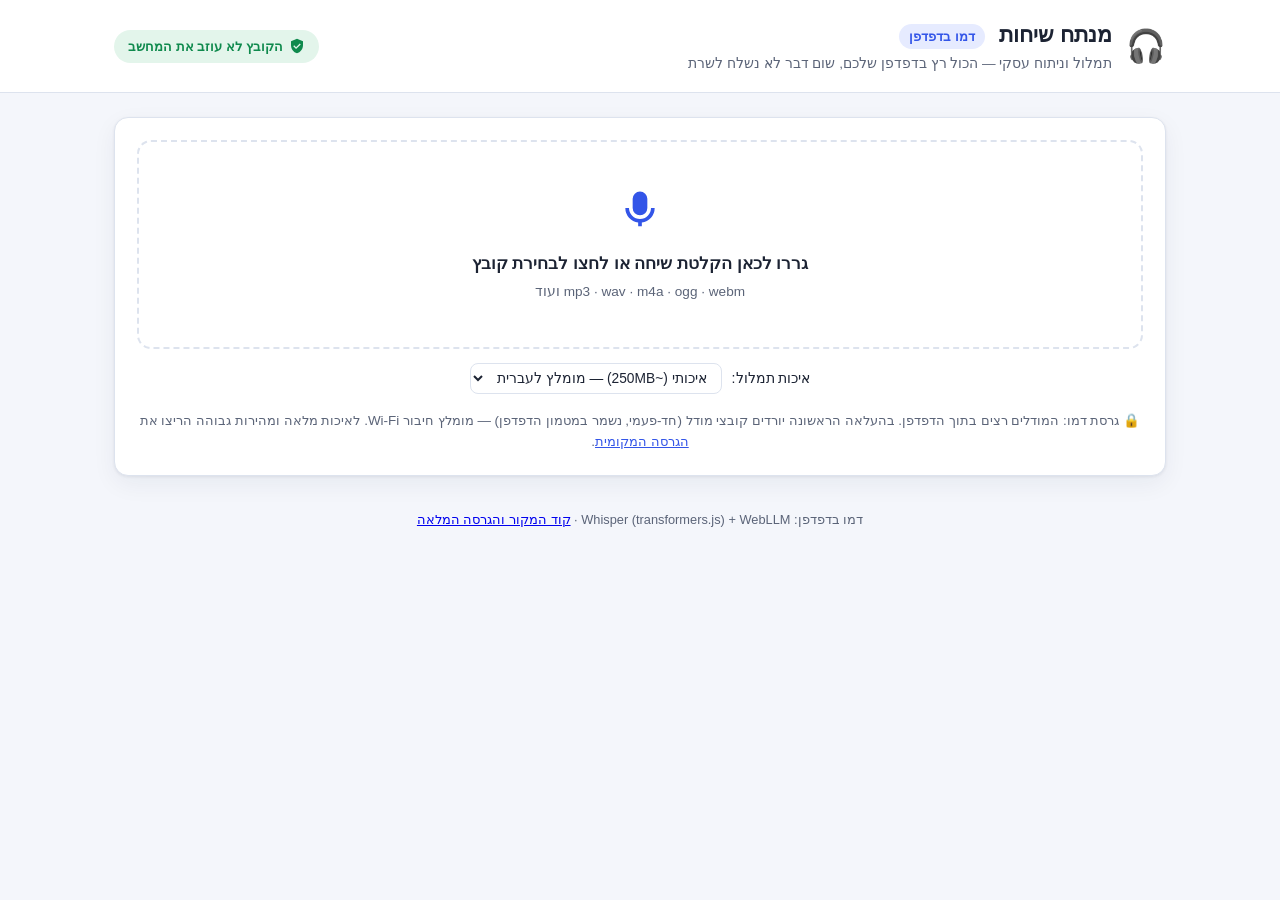
<file: index.html>
<!DOCTYPE html>
<html dir="rtl" lang="he">
<head>
  <meta charset="UTF-8">
  <meta name="viewport" content="width=device-width, initial-scale=1.0">
  <title>מנתח שיחות — דמו בדפדפן</title>
  <link rel="icon" href="data:image/svg+xml,%3Csvg xmlns='http://www.w3.org/2000/svg' viewBox='0 0 100 100'%3E%3Ctext y='0.9em' font-size='90'%3E%F0%9F%8E%A7%3C/text%3E%3C/svg%3E">
  <link rel="stylesheet" href="css/style.css">
</head>
<body>
  <header class="site-header">
    <div class="header-inner">
      <div class="brand">
        <span class="brand-icon" aria-hidden="true">🎧</span>
        <div>
          <h1>מנתח שיחות <span class="demo-tag">דמו בדפדפן</span></h1>
          <p class="tagline">תמלול וניתוח עסקי — הכול רץ בדפדפן שלכם, שום דבר לא נשלח לשרת</p>
        </div>
      </div>
      <div class="privacy-badge" title="העיבוד כולו מתבצע בדפדפן — הקובץ לא עוזב את המחשב שלכם">
        <svg viewBox="0 0 24 24" width="16" height="16" aria-hidden="true"><path fill="currentColor" d="M12 1L3 5v6c0 5.55 3.84 10.74 9 12 5.16-1.26 9-6.45 9-12V5l-9-4zm-1.4 15.6L6.4 12.4l1.4-1.4 2.8 2.8 5.6-5.6 1.4 1.4-7 7z"/></svg>
        <span>הקובץ לא עוזב את המחשב</span>
      </div>
    </div>
  </header>

  <main class="container">
    <div id="banner" class="banner hidden" role="alert"></div>

    <!-- Upload -->
    <section id="upload-section" class="card upload-card">
      <div id="drop-zone" class="drop-zone" tabindex="0" role="button" aria-label="העלאת קובץ שמע">
        <svg class="drop-icon" viewBox="0 0 24 24" width="44" height="44" aria-hidden="true"><path fill="currentColor" d="M12 3a4 4 0 0 1 4 4v5a4 4 0 0 1-8 0V7a4 4 0 0 1 4-4zm-6 9a6 6 0 0 0 12 0h2a8 8 0 0 1-7 7.94V22h-2v-2.06A8 8 0 0 1 4 12h2z"/></svg>
        <p class="drop-title">גררו לכאן הקלטת שיחה או לחצו לבחירת קובץ</p>
        <p class="drop-hint"><bdi dir="ltr">mp3 · wav · m4a · ogg · webm</bdi> ועוד</p>
        <input type="file" id="file-input" accept="audio/*,video/mp4,video/webm,.mp3,.wav,.m4a,.mp4,.aac,.ogg,.opus,.flac,.webm" hidden>
      </div>
      <div class="model-row">
        <label for="model-select">איכות תמלול:</label>
        <select id="model-select">
          <option value="Xenova/whisper-tiny">מהיר (~40MB) — איכות בסיסית</option>
          <option value="Xenova/whisper-base">מאוזן (~80MB)</option>
          <option value="Xenova/whisper-small" selected>איכותי (~250MB) — מומלץ לעברית</option>
        </select>
      </div>
      <p class="privacy-note">
        🔒 גרסת דמו: המודלים רצים בתוך הדפדפן. בהעלאה הראשונה יורדים קובצי מודל (חד-פעמי, נשמר במטמון הדפדפן) — מומלץ חיבור Wi-Fi.
        לאיכות מלאה ומהירות גבוהה הריצו את <a href="https://github.com/Gilhzn/Call-Analyzer" target="_blank" rel="noopener">הגרסה המקומית</a>.
      </p>
    </section>

    <!-- Progress -->
    <section id="progress-section" class="card progress-card hidden" aria-live="polite">
      <div class="progress-row">
        <div class="spinner" aria-hidden="true"></div>
        <div class="progress-texts">
          <p id="progress-stage" class="progress-stage">מכין…</p>
          <p class="progress-sub">
            <span id="progress-elapsed">00:00</span>
            <span id="progress-detail" class="progress-detail"></span>
          </p>
          <div id="progress-bar-wrap" class="progress-bar-wrap hidden"><div id="progress-bar" class="progress-bar"></div></div>
        </div>
        <button id="cancel-btn" class="btn btn-ghost" type="button">ביטול</button>
      </div>
    </section>

    <!-- Results -->
    <section id="results-section" class="results-grid hidden">
      <div class="card panel" id="transcript-panel">
        <div class="panel-header">
          <h2>תמליל השיחה</h2>
          <button class="btn btn-copy" id="copy-transcript" type="button" title="העתקת התמליל" disabled>
            <svg viewBox="0 0 24 24" width="15" height="15" aria-hidden="true"><path fill="currentColor" d="M16 1H4a2 2 0 0 0-2 2v14h2V3h12V1zm3 4H8a2 2 0 0 0-2 2v14a2 2 0 0 0 2 2h11a2 2 0 0 0 2-2V7a2 2 0 0 0-2-2zm0 16H8V7h11v14z"/></svg>
            <span>העתקה</span>
          </button>
        </div>
        <div id="transcript-body" class="panel-body transcript-body">
          <p class="placeholder">התמליל יופיע כאן…</p>
        </div>
      </div>

      <div class="card panel" id="analysis-panel">
        <div class="panel-header">
          <h2>ניתוח עסקי</h2>
          <button class="btn btn-copy" id="copy-analysis" type="button" title="העתקת הסיכום" disabled>
            <svg viewBox="0 0 24 24" width="15" height="15" aria-hidden="true"><path fill="currentColor" d="M16 1H4a2 2 0 0 0-2 2v14h2V3h12V1zm3 4H8a2 2 0 0 0-2 2v14a2 2 0 0 0 2 2h11a2 2 0 0 0 2-2V7a2 2 0 0 0-2-2zm0 16H8V7h11v14z"/></svg>
            <span>העתקה</span>
          </button>
        </div>
        <div id="analysis-body" class="panel-body analysis-body">
          <p class="placeholder">הניתוח והסיכום יופיעו כאן לאחר התמלול…</p>
        </div>
      </div>
    </section>

    <div id="reset-row" class="reset-row hidden">
      <button id="reset-btn" class="btn btn-primary" type="button">ניתוח שיחה חדשה</button>
    </div>
  </main>

  <footer class="site-footer">
    <p>דמו בדפדפן: Whisper (transformers.js) + WebLLM · <a href="https://github.com/Gilhzn/Call-Analyzer" target="_blank" rel="noopener">קוד המקור והגרסה המלאה</a></p>
  </footer>

  <script type="module" src="js/app.js"></script>
</body>
</html>
</file>
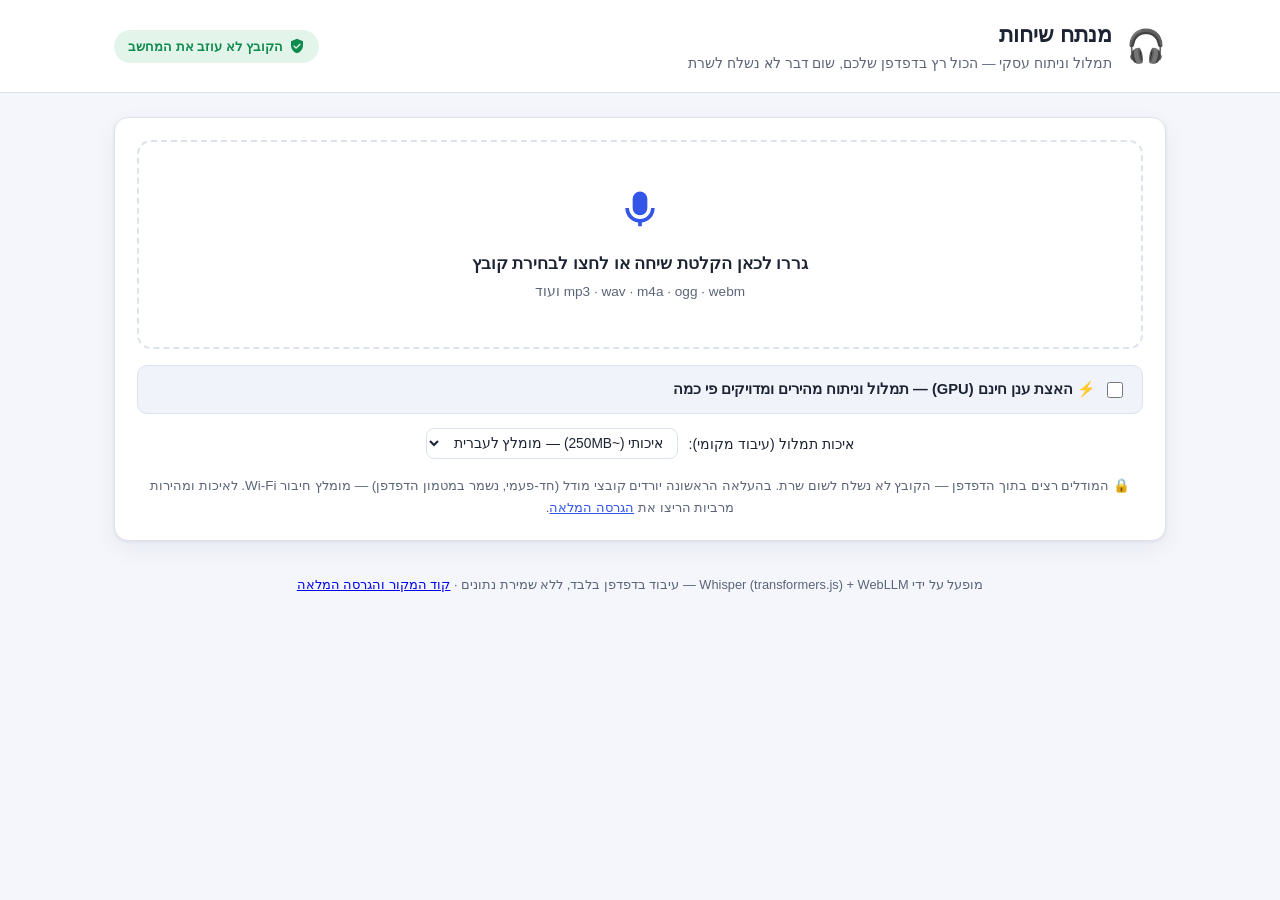
<file: web/index.html>
<!DOCTYPE html>
<html dir="rtl" lang="he">
<head>
  <meta charset="UTF-8">
  <meta name="viewport" content="width=device-width, initial-scale=1.0">
  <title>מנתח שיחות — תמלול וניתוח עסקי</title>
  <link rel="icon" href="data:image/svg+xml,%3Csvg xmlns='http://www.w3.org/2000/svg' viewBox='0 0 100 100'%3E%3Ctext y='0.9em' font-size='90'%3E%F0%9F%8E%A7%3C/text%3E%3C/svg%3E">
  <link rel="stylesheet" href="css/style.css">
</head>
<body>
  <header class="site-header">
    <div class="header-inner">
      <div class="brand">
        <span class="brand-icon" aria-hidden="true">🎧</span>
        <div>
          <h1>מנתח שיחות</h1>
          <p class="tagline">תמלול וניתוח עסקי — הכול רץ בדפדפן שלכם, שום דבר לא נשלח לשרת</p>
        </div>
      </div>
      <div class="privacy-badge" title="העיבוד כולו מתבצע בדפדפן — הקובץ לא עוזב את המחשב שלכם">
        <svg viewBox="0 0 24 24" width="16" height="16" aria-hidden="true"><path fill="currentColor" d="M12 1L3 5v6c0 5.55 3.84 10.74 9 12 5.16-1.26 9-6.45 9-12V5l-9-4zm-1.4 15.6L6.4 12.4l1.4-1.4 2.8 2.8 5.6-5.6 1.4 1.4-7 7z"/></svg>
        <span>הקובץ לא עוזב את המחשב</span>
      </div>
    </div>
  </header>

  <main class="container">
    <div id="banner" class="banner hidden" role="alert"></div>

    <!-- Upload -->
    <section id="upload-section" class="card upload-card">
      <div id="drop-zone" class="drop-zone" tabindex="0" role="button" aria-label="העלאת קובץ שמע">
        <svg class="drop-icon" viewBox="0 0 24 24" width="44" height="44" aria-hidden="true"><path fill="currentColor" d="M12 3a4 4 0 0 1 4 4v5a4 4 0 0 1-8 0V7a4 4 0 0 1 4-4zm-6 9a6 6 0 0 0 12 0h2a8 8 0 0 1-7 7.94V22h-2v-2.06A8 8 0 0 1 4 12h2z"/></svg>
        <p class="drop-title">גררו לכאן הקלטת שיחה או לחצו לבחירת קובץ</p>
        <p class="drop-hint"><bdi dir="ltr">mp3 · wav · m4a · ogg · webm</bdi> ועוד</p>
        <input type="file" id="file-input" accept="audio/*,video/mp4,video/webm,.mp3,.wav,.m4a,.mp4,.aac,.ogg,.opus,.flac,.webm" hidden>
      </div>
      <div class="cloud-card">
        <label class="cloud-toggle">
          <input type="checkbox" id="cloud-enabled">
          <span>⚡ האצת ענן חינם (GPU) — תמלול וניתוח מהירים ומדויקים פי כמה</span>
        </label>
        <div id="cloud-config" class="cloud-config hidden">
          <p class="cloud-help">
            העיבוד ירוץ על שרתי ה-GPU של Groq עם Whisper large-v3-turbo ומודל ניתוח של 120B פרמטרים — בחינם, ללא כרטיס אשראי.
            מנפיקים מפתח חינם ב-<a href="https://console.groq.com/keys" target="_blank" rel="noopener" dir="ltr">console.groq.com/keys</a> ומדביקים כאן:
          </p>
          <input type="password" id="groq-key" class="cloud-key" placeholder="gsk_..." dir="ltr" autocomplete="off">
          <p class="cloud-note">
            המפתח נשמר בדפדפן שלכם בלבד. במצב זה ההקלטה נשלחת ל-Groq לעיבוד (לפי מדיניות הפרטיות שלהם); אם ההאצה נכשלת — האפליקציה חוזרת אוטומטית לעיבוד מקומי בדפדפן.
          </p>
        </div>
      </div>
      <div class="model-row" id="local-model-row">
        <label for="model-select">איכות תמלול (עיבוד מקומי):</label>
        <select id="model-select">
          <option value="onnx-community/whisper-tiny">מהיר (~40MB) — איכות בסיסית</option>
          <option value="onnx-community/whisper-base">מאוזן (~80MB)</option>
          <option value="onnx-community/whisper-small" selected>איכותי (~250MB) — מומלץ לעברית</option>
        </select>
      </div>
      <p class="privacy-note">
        🔒 המודלים רצים בתוך הדפדפן — הקובץ לא נשלח לשום שרת. בהעלאה הראשונה יורדים קובצי מודל (חד-פעמי, נשמר במטמון הדפדפן) — מומלץ חיבור Wi-Fi.
        לאיכות ומהירות מרביות הריצו את <a href="https://github.com/Gilhzn/Call-Analyzer" target="_blank" rel="noopener">הגרסה המלאה</a>.
      </p>
    </section>

    <!-- Progress -->
    <section id="progress-section" class="card progress-card hidden" aria-live="polite">
      <div class="progress-row">
        <div class="spinner" aria-hidden="true"></div>
        <div class="progress-texts">
          <p id="progress-stage" class="progress-stage">מכין…</p>
          <p class="progress-sub">
            <span id="progress-elapsed">00:00</span>
            <span id="progress-percent" class="progress-percent"></span>
            <span id="progress-detail" class="progress-detail"></span>
          </p>
          <div id="progress-bar-wrap" class="progress-bar-wrap hidden"><div id="progress-bar" class="progress-bar"></div></div>
        </div>
        <button id="cancel-btn" class="btn btn-ghost" type="button">ביטול</button>
      </div>
    </section>

    <!-- Results -->
    <section id="results-section" class="results-grid hidden">
      <div class="card panel" id="transcript-panel">
        <div class="panel-header">
          <h2>תמליל השיחה</h2>
          <button class="btn btn-copy" id="copy-transcript" type="button" title="העתקת התמליל" disabled>
            <svg viewBox="0 0 24 24" width="15" height="15" aria-hidden="true"><path fill="currentColor" d="M16 1H4a2 2 0 0 0-2 2v14h2V3h12V1zm3 4H8a2 2 0 0 0-2 2v14a2 2 0 0 0 2 2h11a2 2 0 0 0 2-2V7a2 2 0 0 0-2-2zm0 16H8V7h11v14z"/></svg>
            <span>העתקה</span>
          </button>
        </div>
        <div id="transcript-body" class="panel-body transcript-body">
          <p class="placeholder">התמליל יופיע כאן…</p>
        </div>
      </div>

      <div class="card panel" id="analysis-panel">
        <div class="panel-header">
          <h2>ניתוח עסקי</h2>
          <button class="btn btn-copy" id="copy-analysis" type="button" title="העתקת הסיכום" disabled>
            <svg viewBox="0 0 24 24" width="15" height="15" aria-hidden="true"><path fill="currentColor" d="M16 1H4a2 2 0 0 0-2 2v14h2V3h12V1zm3 4H8a2 2 0 0 0-2 2v14a2 2 0 0 0 2 2h11a2 2 0 0 0 2-2V7a2 2 0 0 0-2-2zm0 16H8V7h11v14z"/></svg>
            <span>העתקה</span>
          </button>
        </div>
        <div id="analysis-body" class="panel-body analysis-body">
          <p class="placeholder">הניתוח והסיכום יופיעו כאן לאחר התמלול…</p>
        </div>
      </div>
    </section>

    <div id="reset-row" class="reset-row hidden">
      <button id="reset-btn" class="btn btn-primary" type="button">ניתוח שיחה חדשה</button>
    </div>
  </main>

  <footer class="site-footer">
    <p>מופעל על ידי Whisper (transformers.js) + WebLLM — עיבוד בדפדפן בלבד, ללא שמירת נתונים · <a href="https://github.com/Gilhzn/Call-Analyzer" target="_blank" rel="noopener">קוד המקור והגרסה המלאה</a></p>
  </footer>

  <script type="module" src="js/app.js"></script>
</body>
</html>
</file>
<file: css/style.css>
/* ===== Design tokens ===== */
:root {
  --bg: #f4f6fb;
  --surface: #ffffff;
  --surface-2: #f0f3f9;
  --text: #1c2333;
  --text-muted: #5b6478;
  --border: #dde3ee;
  --primary: #3355e8;
  --primary-hover: #2643c4;
  --primary-soft: #e6ebff;
  --success: #0f8a4d;
  --success-soft: #e3f5eb;
  --warning-soft: #fdf3d7;
  --warning-text: #7a5b0e;
  --danger: #c43535;
  --danger-soft: #fdeaea;
  --shadow: 0 1px 3px rgba(23, 32, 63, 0.07), 0 8px 24px rgba(23, 32, 63, 0.06);
  --radius: 14px;
  --font: "Segoe UI", "Heebo", "Arial Hebrew", "Noto Sans Hebrew", Arial, sans-serif;
}

@media (prefers-color-scheme: dark) {
  :root {
    --bg: #12141c;
    --surface: #1b1f2b;
    --surface-2: #232838;
    --text: #e8ebf4;
    --text-muted: #9aa3b8;
    --border: #313a4f;
    --primary: #6d87ff;
    --primary-hover: #8598ff;
    --primary-soft: #232f55;
    --success: #4cc38a;
    --success-soft: #16311f;
    --warning-soft: #3a3012;
    --warning-text: #ecd27c;
    --danger: #ff7a7a;
    --danger-soft: #3a1c1c;
    --shadow: 0 1px 3px rgba(0, 0, 0, 0.4), 0 8px 24px rgba(0, 0, 0, 0.35);
  }
}

* { box-sizing: border-box; }

html, body {
  margin: 0;
  padding: 0;
  background: var(--bg);
  color: var(--text);
  font-family: var(--font);
  line-height: 1.6;
}

.hidden { display: none !important; }

/* ===== Header ===== */
.site-header {
  background: var(--surface);
  border-block-end: 1px solid var(--border);
}

.header-inner {
  max-width: 1100px;
  margin-inline: auto;
  padding: 18px 24px;
  display: flex;
  align-items: center;
  justify-content: space-between;
  gap: 16px;
  flex-wrap: wrap;
}

.brand { display: flex; align-items: center; gap: 14px; }
.brand-icon { font-size: 2rem; }
.brand h1 { margin: 0; font-size: 1.35rem; }
.tagline { margin: 0; color: var(--text-muted); font-size: 0.85rem; }

.privacy-badge {
  display: inline-flex;
  align-items: center;
  gap: 6px;
  background: var(--success-soft);
  color: var(--success);
  border-radius: 999px;
  padding: 6px 14px;
  font-size: 0.82rem;
  font-weight: 600;
}

/* ===== Layout ===== */
.container {
  max-width: 1100px;
  margin-inline: auto;
  padding: 24px;
  display: flex;
  flex-direction: column;
  gap: 20px;
}

.card {
  background: var(--surface);
  border: 1px solid var(--border);
  border-radius: var(--radius);
  box-shadow: var(--shadow);
}

/* ===== Banner ===== */
.banner {
  border-radius: var(--radius);
  padding: 12px 18px;
  font-size: 0.92rem;
}
.banner.warning { background: var(--warning-soft); color: var(--warning-text); }
.banner.error { background: var(--danger-soft); color: var(--danger); }
.banner code {
  background: rgba(0, 0, 0, 0.08);
  padding: 1px 6px;
  border-radius: 5px;
  direction: ltr;
  unicode-bidi: embed;
}

/* ===== Upload ===== */
.upload-card { padding: 22px; }

.drop-zone {
  border: 2px dashed var(--border);
  border-radius: var(--radius);
  padding: 44px 24px;
  text-align: center;
  cursor: pointer;
  transition: border-color 0.15s ease, background 0.15s ease, transform 0.1s ease;
  outline: none;
}
.drop-zone:hover, .drop-zone:focus-visible {
  border-color: var(--primary);
  background: var(--primary-soft);
}
.drop-zone.dragover {
  border-color: var(--primary);
  background: var(--primary-soft);
  transform: scale(1.005);
}

.drop-icon { color: var(--primary); }
.drop-title { margin: 12px 0 4px; font-size: 1.06rem; font-weight: 600; }
.drop-hint { margin: 0; color: var(--text-muted); font-size: 0.85rem; }

.privacy-note {
  margin: 16px 0 0;
  color: var(--text-muted);
  font-size: 0.84rem;
  text-align: center;
}

/* ===== Progress ===== */
.progress-card { padding: 18px 22px; }
.progress-row { display: flex; align-items: center; gap: 16px; }
.progress-texts { flex: 1; min-width: 0; }
.progress-stage { margin: 0; font-weight: 600; }
.progress-sub {
  margin: 2px 0 0;
  color: var(--text-muted);
  font-size: 0.84rem;
  display: flex;
  align-items: center;
  gap: 10px;
}

.spinner {
  width: 26px;
  height: 26px;
  flex-shrink: 0;
  border: 3px solid var(--primary-soft);
  border-block-start-color: var(--primary);
  border-radius: 50%;
  animation: spin 0.9s linear infinite;
}
@keyframes spin { to { transform: rotate(360deg); } }

.chip {
  background: var(--primary-soft);
  color: var(--primary);
  border-radius: 999px;
  padding: 1px 10px;
  font-size: 0.78rem;
  font-weight: 600;
}

/* ===== Results ===== */
.results-grid {
  display: grid;
  grid-template-columns: 1fr 1fr;
  gap: 20px;
  align-items: start;
}
@media (max-width: 860px) {
  .results-grid { grid-template-columns: 1fr; }
}

.panel { display: flex; flex-direction: column; overflow: hidden; }

.panel-header {
  display: flex;
  align-items: center;
  justify-content: space-between;
  padding: 14px 18px;
  border-block-end: 1px solid var(--border);
  background: var(--surface-2);
}
.panel-header h2 { margin: 0; font-size: 1.02rem; }

.panel-body {
  padding: 16px 18px;
  overflow-y: auto;
  max-height: 65vh;
  min-height: 220px;
}

.placeholder { color: var(--text-muted); font-size: 0.9rem; }

/* Transcript */
.seg {
  display: flex;
  gap: 10px;
  padding: 5px 0;
  border-block-end: 1px dashed color-mix(in srgb, var(--border) 55%, transparent);
  font-size: 0.94rem;
}
.seg:last-child { border-block-end: none; }
.seg .ts {
  color: var(--primary);
  font-variant-numeric: tabular-nums;
  font-size: 0.8rem;
  padding-block-start: 2px;
  flex-shrink: 0;
  direction: ltr;
  unicode-bidi: isolate;
}

/* Analysis */
.analysis-section { margin-block-end: 18px; }
.analysis-section:last-child { margin-block-end: 0; }
.analysis-section h3 {
  margin: 0 0 6px;
  font-size: 0.85rem;
  font-weight: 700;
  color: var(--text-muted);
  text-transform: uppercase;
  letter-spacing: 0.02em;
}
.analysis-section p { margin: 0; font-size: 0.95rem; }
.analysis-section ul { margin: 0; padding-inline-start: 20px; }
.analysis-section li { margin-block-end: 5px; font-size: 0.94rem; }

.action-item .meta-line { color: var(--text-muted); font-size: 0.82rem; }

.sentiment-chip {
  display: inline-block;
  border-radius: 999px;
  padding: 3px 14px;
  font-size: 0.86rem;
  font-weight: 600;
  background: var(--surface-2);
}
.sentiment-chip.pos { background: var(--success-soft); color: var(--success); }
.sentiment-chip.neg { background: var(--danger-soft); color: var(--danger); }
.sentiment-chip.mixed { background: var(--warning-soft); color: var(--warning-text); }

.topics-row { display: flex; flex-wrap: wrap; gap: 8px; }
.topic-chip {
  background: var(--primary-soft);
  color: var(--primary);
  border-radius: 999px;
  padding: 3px 12px;
  font-size: 0.83rem;
  font-weight: 600;
}

.analysis-note {
  margin-block-start: 14px;
  padding: 8px 12px;
  border-radius: 8px;
  background: var(--warning-soft);
  color: var(--warning-text);
  font-size: 0.82rem;
}

.panel-error {
  padding: 10px 14px;
  border-radius: 10px;
  background: var(--danger-soft);
  color: var(--danger);
  font-size: 0.9rem;
}

/* Skeleton shimmer while analyzing */
.skeleton { display: flex; flex-direction: column; gap: 10px; }
.skeleton .bone {
  height: 14px;
  border-radius: 6px;
  background: linear-gradient(90deg, var(--surface-2) 25%, var(--border) 50%, var(--surface-2) 75%);
  background-size: 200% 100%;
  animation: shimmer 1.4s infinite;
}
.skeleton .bone.w60 { width: 60%; }
.skeleton .bone.w80 { width: 80%; }
@keyframes shimmer { to { background-position: -200% 0; } }

/* ===== Buttons ===== */
.btn {
  font-family: inherit;
  font-size: 0.87rem;
  border: 1px solid var(--border);
  background: var(--surface);
  color: var(--text);
  border-radius: 9px;
  padding: 7px 14px;
  cursor: pointer;
  display: inline-flex;
  align-items: center;
  gap: 6px;
  transition: background 0.12s ease, border-color 0.12s ease, color 0.12s ease;
}
.btn:hover:not(:disabled) { border-color: var(--primary); color: var(--primary); }
.btn:disabled { opacity: 0.45; cursor: not-allowed; }

.btn-primary {
  background: var(--primary);
  border-color: var(--primary);
  color: #fff;
  font-weight: 600;
  padding: 10px 26px;
}
.btn-primary:hover:not(:disabled) { background: var(--primary-hover); color: #fff; }

.btn-ghost { border-color: transparent; background: transparent; color: var(--text-muted); }

.btn-copy.copied {
  background: var(--success-soft);
  border-color: var(--success);
  color: var(--success);
}

.reset-row { text-align: center; }

/* ===== Footer ===== */
.site-footer {
  text-align: center;
  color: var(--text-muted);
  font-size: 0.8rem;
  padding: 10px 24px 26px;
}
.site-footer p { margin: 0; }

/* ===== Web-demo additions ===== */
.demo-tag {
  display: inline-block;
  background: var(--primary-soft);
  color: var(--primary);
  border-radius: 999px;
  padding: 2px 10px;
  font-size: 0.62em;
  font-weight: 700;
  vertical-align: middle;
  margin-inline-start: 8px;
}

.model-row {
  display: flex;
  align-items: center;
  justify-content: center;
  gap: 10px;
  margin-block-start: 14px;
  font-size: 0.88rem;
}
.model-row select {
  font-family: inherit;
  font-size: 0.86rem;
  background: var(--surface);
  color: var(--text);
  border: 1px solid var(--border);
  border-radius: 8px;
  padding: 6px 10px;
}

.privacy-note a { color: var(--primary); }

.progress-detail {
  color: var(--text-muted);
  overflow: hidden;
  text-overflow: ellipsis;
  white-space: nowrap;
  max-width: 420px;
}

.progress-bar-wrap {
  margin-block-start: 8px;
  height: 6px;
  border-radius: 999px;
  background: var(--surface-2);
  overflow: hidden;
}
.progress-bar {
  height: 100%;
  width: 0%;
  border-radius: 999px;
  background: var(--primary);
  transition: width 0.25s ease;
}
</file>
<file: web/css/style.css>
/* ===== Design tokens ===== */
:root {
  --bg: #f4f6fb;
  --surface: #ffffff;
  --surface-2: #f0f3f9;
  --text: #1c2333;
  --text-muted: #5b6478;
  --border: #dde3ee;
  --primary: #3355e8;
  --primary-hover: #2643c4;
  --primary-soft: #e6ebff;
  --success: #0f8a4d;
  --success-soft: #e3f5eb;
  --warning-soft: #fdf3d7;
  --warning-text: #7a5b0e;
  --danger: #c43535;
  --danger-soft: #fdeaea;
  --shadow: 0 1px 3px rgba(23, 32, 63, 0.07), 0 8px 24px rgba(23, 32, 63, 0.06);
  --radius: 14px;
  --font: "Segoe UI", "Heebo", "Arial Hebrew", "Noto Sans Hebrew", Arial, sans-serif;
}

@media (prefers-color-scheme: dark) {
  :root {
    --bg: #12141c;
    --surface: #1b1f2b;
    --surface-2: #232838;
    --text: #e8ebf4;
    --text-muted: #9aa3b8;
    --border: #313a4f;
    --primary: #6d87ff;
    --primary-hover: #8598ff;
    --primary-soft: #232f55;
    --success: #4cc38a;
    --success-soft: #16311f;
    --warning-soft: #3a3012;
    --warning-text: #ecd27c;
    --danger: #ff7a7a;
    --danger-soft: #3a1c1c;
    --shadow: 0 1px 3px rgba(0, 0, 0, 0.4), 0 8px 24px rgba(0, 0, 0, 0.35);
  }
}

* { box-sizing: border-box; }

html, body {
  margin: 0;
  padding: 0;
  background: var(--bg);
  color: var(--text);
  font-family: var(--font);
  line-height: 1.6;
}

.hidden { display: none !important; }

/* ===== Header ===== */
.site-header {
  background: var(--surface);
  border-block-end: 1px solid var(--border);
}

.header-inner {
  max-width: 1100px;
  margin-inline: auto;
  padding: 18px 24px;
  display: flex;
  align-items: center;
  justify-content: space-between;
  gap: 16px;
  flex-wrap: wrap;
}

.brand { display: flex; align-items: center; gap: 14px; }
.brand-icon { font-size: 2rem; }
.brand h1 { margin: 0; font-size: 1.35rem; }
.tagline { margin: 0; color: var(--text-muted); font-size: 0.85rem; }

.privacy-badge {
  display: inline-flex;
  align-items: center;
  gap: 6px;
  background: var(--success-soft);
  color: var(--success);
  border-radius: 999px;
  padding: 6px 14px;
  font-size: 0.82rem;
  font-weight: 600;
}

/* ===== Layout ===== */
.container {
  max-width: 1100px;
  margin-inline: auto;
  padding: 24px;
  display: flex;
  flex-direction: column;
  gap: 20px;
}

.card {
  background: var(--surface);
  border: 1px solid var(--border);
  border-radius: var(--radius);
  box-shadow: var(--shadow);
}

/* ===== Banner ===== */
.banner {
  border-radius: var(--radius);
  padding: 12px 18px;
  font-size: 0.92rem;
}
.banner.warning { background: var(--warning-soft); color: var(--warning-text); }
.banner.error { background: var(--danger-soft); color: var(--danger); }
.banner code {
  background: rgba(0, 0, 0, 0.08);
  padding: 1px 6px;
  border-radius: 5px;
  direction: ltr;
  unicode-bidi: embed;
}

/* ===== Upload ===== */
.upload-card { padding: 22px; }

.drop-zone {
  border: 2px dashed var(--border);
  border-radius: var(--radius);
  padding: 44px 24px;
  text-align: center;
  cursor: pointer;
  transition: border-color 0.15s ease, background 0.15s ease, transform 0.1s ease;
  outline: none;
}
.drop-zone:hover, .drop-zone:focus-visible {
  border-color: var(--primary);
  background: var(--primary-soft);
}
.drop-zone.dragover {
  border-color: var(--primary);
  background: var(--primary-soft);
  transform: scale(1.005);
}

.drop-icon { color: var(--primary); }
.drop-title { margin: 12px 0 4px; font-size: 1.06rem; font-weight: 600; }
.drop-hint { margin: 0; color: var(--text-muted); font-size: 0.85rem; }

.privacy-note {
  margin: 16px 0 0;
  color: var(--text-muted);
  font-size: 0.84rem;
  text-align: center;
}

/* ===== Progress ===== */
.progress-card { padding: 18px 22px; }
.progress-row { display: flex; align-items: center; gap: 16px; }
.progress-texts { flex: 1; min-width: 0; }
.progress-stage { margin: 0; font-weight: 600; }
.progress-sub {
  margin: 2px 0 0;
  color: var(--text-muted);
  font-size: 0.84rem;
  display: flex;
  align-items: center;
  gap: 10px;
}

.spinner {
  width: 26px;
  height: 26px;
  flex-shrink: 0;
  border: 3px solid var(--primary-soft);
  border-block-start-color: var(--primary);
  border-radius: 50%;
  animation: spin 0.9s linear infinite;
}
@keyframes spin { to { transform: rotate(360deg); } }

.chip {
  background: var(--primary-soft);
  color: var(--primary);
  border-radius: 999px;
  padding: 1px 10px;
  font-size: 0.78rem;
  font-weight: 600;
}

/* ===== Results ===== */
.results-grid {
  display: grid;
  grid-template-columns: 1fr 1fr;
  gap: 20px;
  align-items: start;
}
@media (max-width: 860px) {
  .results-grid { grid-template-columns: 1fr; }
}

.panel { display: flex; flex-direction: column; overflow: hidden; }

.panel-header {
  display: flex;
  align-items: center;
  justify-content: space-between;
  padding: 14px 18px;
  border-block-end: 1px solid var(--border);
  background: var(--surface-2);
}
.panel-header h2 { margin: 0; font-size: 1.02rem; }

.panel-body {
  padding: 16px 18px;
  overflow-y: auto;
  max-height: 65vh;
  min-height: 220px;
}

.placeholder { color: var(--text-muted); font-size: 0.9rem; }

/* Transcript */
.seg {
  display: flex;
  gap: 10px;
  padding: 5px 0;
  border-block-end: 1px dashed color-mix(in srgb, var(--border) 55%, transparent);
  font-size: 0.94rem;
}
.seg:last-child { border-block-end: none; }
.seg .ts {
  color: var(--primary);
  font-variant-numeric: tabular-nums;
  font-size: 0.8rem;
  padding-block-start: 2px;
  flex-shrink: 0;
  direction: ltr;
  unicode-bidi: isolate;
}

/* Analysis */
.analysis-section { margin-block-end: 18px; }
.analysis-section:last-child { margin-block-end: 0; }
.analysis-section h3 {
  margin: 0 0 6px;
  font-size: 0.85rem;
  font-weight: 700;
  color: var(--text-muted);
  text-transform: uppercase;
  letter-spacing: 0.02em;
}
.analysis-section p { margin: 0; font-size: 0.95rem; }
.analysis-section ul { margin: 0; padding-inline-start: 20px; }
.analysis-section li { margin-block-end: 5px; font-size: 0.94rem; }

.action-item .meta-line { color: var(--text-muted); font-size: 0.82rem; }

.sentiment-chip {
  display: inline-block;
  border-radius: 999px;
  padding: 3px 14px;
  font-size: 0.86rem;
  font-weight: 600;
  background: var(--surface-2);
}
.sentiment-chip.pos { background: var(--success-soft); color: var(--success); }
.sentiment-chip.neg { background: var(--danger-soft); color: var(--danger); }
.sentiment-chip.mixed { background: var(--warning-soft); color: var(--warning-text); }

.topics-row { display: flex; flex-wrap: wrap; gap: 8px; }
.topic-chip {
  background: var(--primary-soft);
  color: var(--primary);
  border-radius: 999px;
  padding: 3px 12px;
  font-size: 0.83rem;
  font-weight: 600;
}

.analysis-note {
  margin-block-start: 14px;
  padding: 8px 12px;
  border-radius: 8px;
  background: var(--warning-soft);
  color: var(--warning-text);
  font-size: 0.82rem;
}

.panel-error {
  padding: 10px 14px;
  border-radius: 10px;
  background: var(--danger-soft);
  color: var(--danger);
  font-size: 0.9rem;
}

/* Skeleton shimmer while analyzing */
.skeleton { display: flex; flex-direction: column; gap: 10px; }
.skeleton .bone {
  height: 14px;
  border-radius: 6px;
  background: linear-gradient(90deg, var(--surface-2) 25%, var(--border) 50%, var(--surface-2) 75%);
  background-size: 200% 100%;
  animation: shimmer 1.4s infinite;
}
.skeleton .bone.w60 { width: 60%; }
.skeleton .bone.w80 { width: 80%; }
@keyframes shimmer { to { background-position: -200% 0; } }

/* ===== Buttons ===== */
.btn {
  font-family: inherit;
  font-size: 0.87rem;
  border: 1px solid var(--border);
  background: var(--surface);
  color: var(--text);
  border-radius: 9px;
  padding: 7px 14px;
  cursor: pointer;
  display: inline-flex;
  align-items: center;
  gap: 6px;
  transition: background 0.12s ease, border-color 0.12s ease, color 0.12s ease;
}
.btn:hover:not(:disabled) { border-color: var(--primary); color: var(--primary); }
.btn:disabled { opacity: 0.45; cursor: not-allowed; }

.btn-primary {
  background: var(--primary);
  border-color: var(--primary);
  color: #fff;
  font-weight: 600;
  padding: 10px 26px;
}
.btn-primary:hover:not(:disabled) { background: var(--primary-hover); color: #fff; }

.btn-ghost { border-color: transparent; background: transparent; color: var(--text-muted); }

.btn-copy.copied {
  background: var(--success-soft);
  border-color: var(--success);
  color: var(--success);
}

.reset-row { text-align: center; }

/* ===== Footer ===== */
.site-footer {
  text-align: center;
  color: var(--text-muted);
  font-size: 0.8rem;
  padding: 10px 24px 26px;
}
.site-footer p { margin: 0; }

/* ===== Web-demo additions ===== */
.model-row {
  display: flex;
  align-items: center;
  justify-content: center;
  gap: 10px;
  margin-block-start: 14px;
  font-size: 0.88rem;
}
.model-row select {
  font-family: inherit;
  font-size: 0.86rem;
  background: var(--surface);
  color: var(--text);
  border: 1px solid var(--border);
  border-radius: 8px;
  padding: 6px 10px;
}

.privacy-note a { color: var(--primary); }

.progress-detail {
  color: var(--text-muted);
  overflow: hidden;
  text-overflow: ellipsis;
  white-space: nowrap;
  max-width: 420px;
}

.progress-bar-wrap {
  margin-block-start: 8px;
  height: 6px;
  border-radius: 999px;
  background: var(--surface-2);
  overflow: hidden;
}
.progress-bar {
  height: 100%;
  width: 0%;
  border-radius: 999px;
  background: var(--primary);
  transition: width 0.25s ease;
}

.progress-percent {
  color: var(--primary);
  font-weight: 700;
  font-variant-numeric: tabular-nums;
}

.seg.live span { opacity: 0.75; }
.seg.live::after { content: "…"; color: var(--text-muted); }
.banner.info { background: var(--primary-soft); color: var(--primary); }

/* ===== Cloud boost ===== */
.cloud-card {
  margin-block-start: 16px;
  border: 1px solid var(--border);
  border-radius: 10px;
  padding: 12px 16px;
  background: var(--surface-2);
}
.cloud-toggle {
  display: flex;
  align-items: center;
  gap: 8px;
  cursor: pointer;
  font-weight: 600;
  font-size: 0.92rem;
}
.cloud-toggle input { accent-color: var(--primary); width: 16px; height: 16px; }
.cloud-config { margin-block-start: 10px; }
.cloud-help { margin: 0 0 8px; font-size: 0.85rem; }
.cloud-help a { color: var(--primary); unicode-bidi: embed; }
.cloud-key {
  width: 100%;
  font-family: inherit;
  font-size: 0.9rem;
  padding: 8px 12px;
  border: 1px solid var(--border);
  border-radius: 8px;
  background: var(--surface);
  color: var(--text);
}
.cloud-key:focus { outline: 2px solid var(--primary); border-color: var(--primary); }
.cloud-note { margin: 8px 0 0; color: var(--text-muted); font-size: 0.8rem; }
</file>
